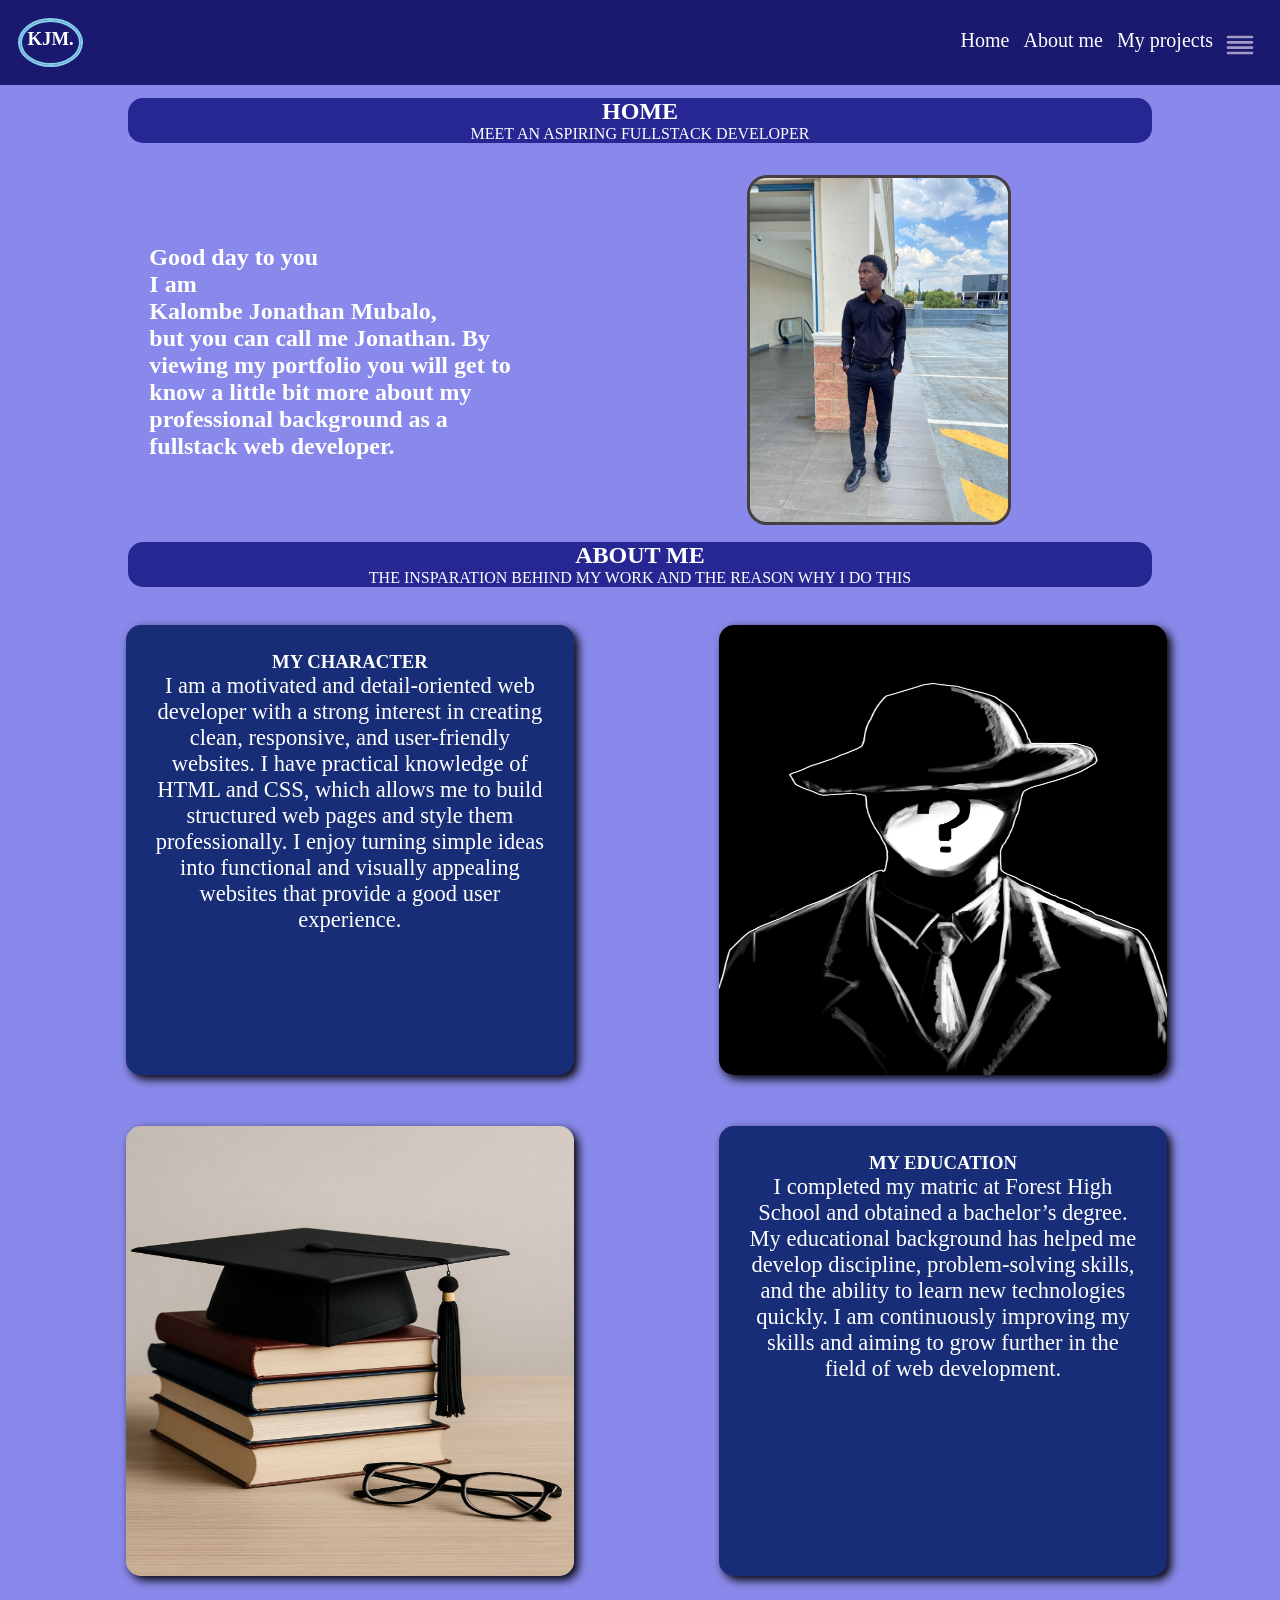
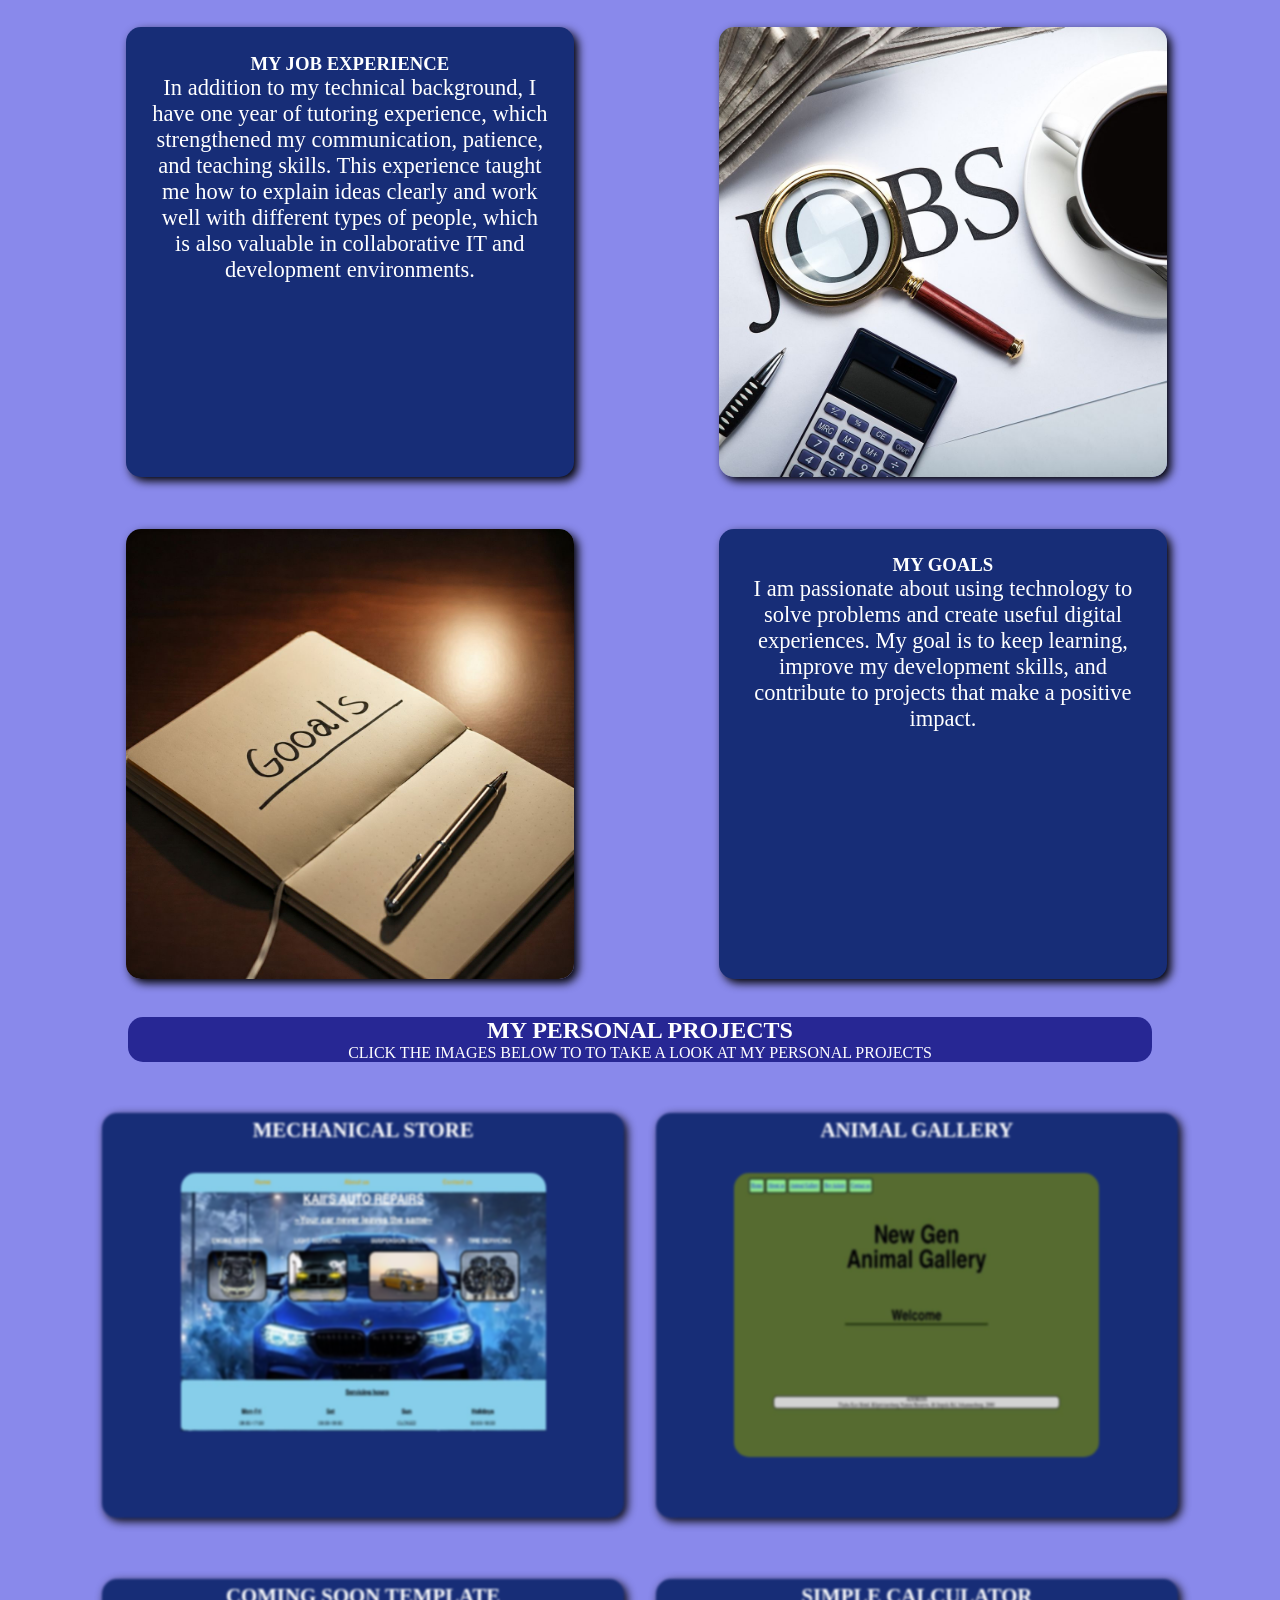
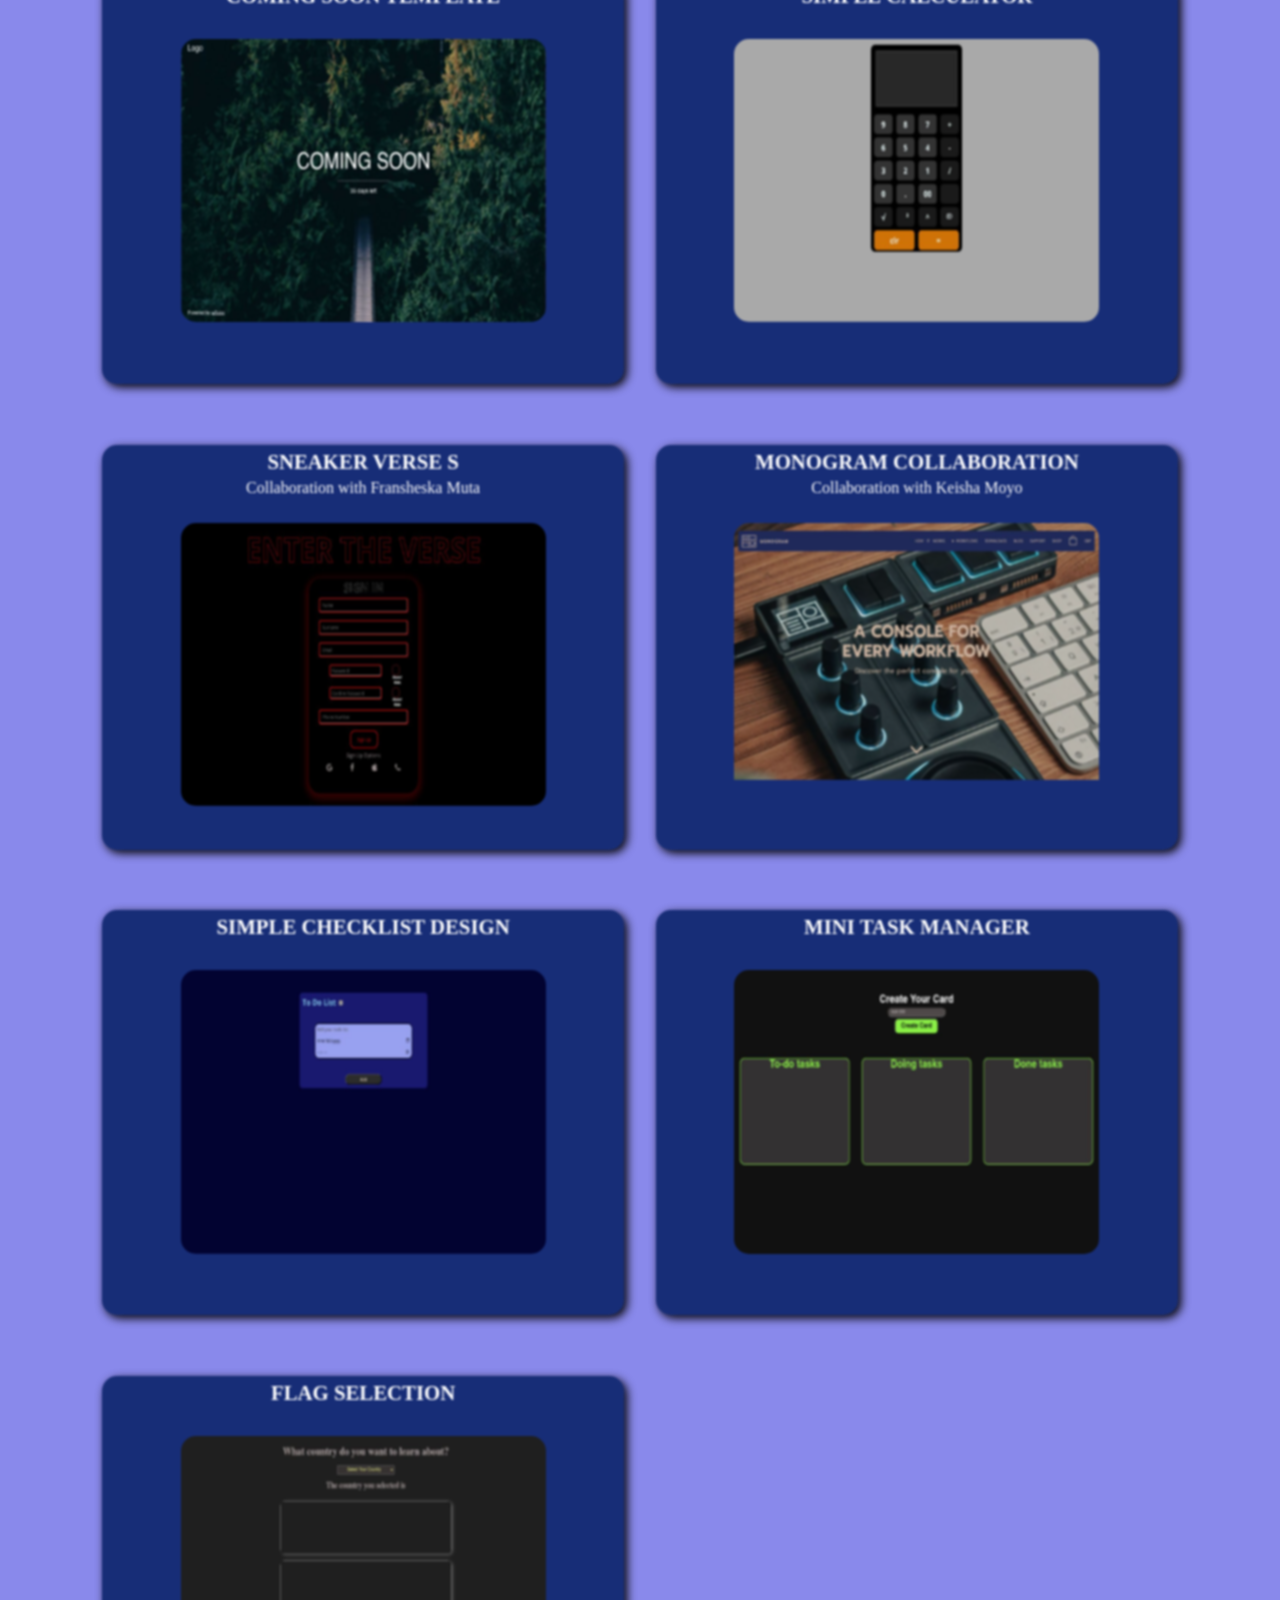
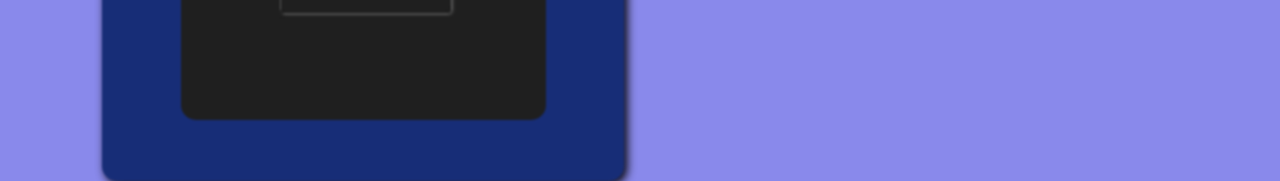
<file: index.html>
<!doctype html>
<html>
  <head>
    <title>Jonathans portfolio</title>
    <meta charset="UTF-8" />
    <meta name="viewport" content="width=device-width, initial-scale=1.0" />
    <link rel="stylesheet" href="styles.css" />
    <link rel="icon" href="./images/myicon.jpg" />
  </head>
  <body class="homepage">
    <header class="navbarstyle">
      <h3 class="logo">KJM.</h3>
      <nav class="navbar">
        <ul>
          <li>
            <a href="#home-page" target="_self">Home</a>
          </li>
          <li><a href="#about" target="_self">About me</a></li>
          <li><a href="#projects" target="_self">My projects</a></li>
          <li>
            <button id="dropdown" type="button">
              <svg
                xmlns="http://www.w3.org/2000/svg"
                width="1em"
                height="1em"
                viewBox="0 0 24 24"
              >
                <path d="M0 0h24v24H0z" fill="none" />
                <path
                  fill="currentColor"
                  d="M3 7h18a1 1 0 0 0 0-2H3a1 1 0 0 0 0 2m18 10H3a1 1 0 0 0 0 2h18a1 1 0 0 0 0-2m0-4H3a1 1 0 0 0 0 2h18a1 1 0 0 0 0-2m0-4H3a1 1 0 0 0 0 2h18a1 1 0 0 0 0-2"
                />
              </svg>
            </button>
          </li>
        </ul>
      </nav>

      <footer class="aboutMeFootHidden">
        <div>
          <h2>My SKILLS</h2>
          <section>
            <p>
              <a
                href="https://freecodecamp.org/certification/fcc-0bb48bfc-0001-48a4-94fc-444063eabfab/responsive-web-design"
                target="_blank"
                >HTML & CSS</a
              >
            </p>
            <p>Responsive web design</p>
            <p>Javascript</p>
          </section>
        </div>
        <h3>
          Contact Me<br />
          <span>just tap a link below</span>
        </h3>
        <section class="contact">
          <a
            href="https://www.linkedin.com/in/kalombe-jonathan-mubalo-9bb5353b4?utm_source=share&utm_campaign=share_via&utm_content=profile&utm_medium=android_app"
            target="_blank"
          >
            <img
              src="./images/linkedIn.png"
              alt="LinkedIn icon"
              width="45px"
              height="45px"
            /><br />
            Linked In profile</a
          >

          <a href="mailto:mubalokalombejonathan@gmail.com" target="_blank">
            <img
              src="./images/gmail.png"
              alt="gmail icon"
              width="45px"
              height="45px"
            /><br />
            Gmail account</a
          >

          <a
            href="https://www.instagram.com/kai_jay24?igsh=YXBub3B6YzE5aG9h"
            target="_blank"
          >
            <img
              src="./images/instagram.jpg"
              alt="Instagram icon"
              width="45px"
              height="45px"
            /><br />
            Instagram account</a
          >

          <a href="https://wa.me/27688829816" target="_blank">
            <img
              src="./images/whatsapp.webp"
              alt="Whatsapp icon"
              width="45px"
              height="45px"
            /><br />
            Phone number</a
          >
        </section>
      </footer>
    </header>
    <main id="home-page">
      <section class="my-home-title">
        <h1>HOME</h1>
        <p>MEET AN ASPIRING FULLSTACK DEVELOPER</p>
      </section>
      <div class="my-description">
        <section>
          <h2>
            <span class="s3">Good</span> <span class="s2">day</span>
            <span class="s1">to</span> <span class="s6"></span>you
          </h2>
          <h2>I am</h2>

          <h2>
            <span class="s1">Kalombe</span> <span class="s2">Jonathan</span>
            <span class="s3">Mubalo</span><span class="s4">,</span>
          </h2>

          <h2>
            <span class="s5">but</span> <span class="s6">you</span>
            <span class="s6">can</span> <span class="s5">call</span>
            <span class="s4">me</span> <span class="s3">Jonathan</span
            ><span class="s2">.</span> <span class="s1">By</span>
            <span class="s1">viewing</span> <span class="s2">my</span>
            <span class="s3">portfolio</span> <span class="s4">you</span>
            <span class="s5">will</span> <span class="s6">get</span>
            <span class="s6">to</span> <span class="s5">know</span>
            <span class="s4">a</span> <span class="s3">little</span>
            <span class="s2">bit</span> <span class="s1">more</span>
            <span class="s1">about</span> <span class="s2">my</span>
            <span class="s3">professional</span>
            <span class="s4">background</span> <span class="s5">as</span>
            <span class="s6">a</span> <span class="s6">fullstack</span>
            <span class="s5">web</span> <span class="s4">developer.</span>
          </h2>
        </section>

        <section>
          <img
            class="profile-pic"
            src="./images/myProfilePic.jpeg"
            alt="A profile picture of me"
            width="auto"
            height="350"
          />
        </section>
      </div>
    </main>

    <main id="about">
      <section class="my-about-me-title">
        <h1>ABOUT ME</h1>
        <p>THE INSPARATION BEHIND MY WORK AND THE REASON WHY I DO THIS</p>
      </section>
      <div class="about-me">
        <section class="describe-self">
          <section class="text">
            <h1>MY CHARACTER</h1>
            <p>
              I am a motivated and detail-oriented web developer with a strong
              interest in creating clean, responsive, and user-friendly
              websites. I have practical knowledge of HTML and CSS, which allows
              me to build structured web pages and style them professionally. I
              enjoy turning simple ideas into functional and visually appealing
              websites that provide a good user experience.
            </p>
          </section>
          <section class="describe-image a1-1">
            <img src="./images/myCharacter.jpg" width="100%" height="100%" />
          </section>
        </section>

        <section class="describe-self">
          <section class="describe-image a2-1">
            <img src="./images/myEducation.jpg" width="100%" height="100%" />
          </section>
          <section class="text">
            <h1>MY EDUCATION</h1>
            <p>
              I completed my matric at Forest High School and obtained a
              bachelor’s degree. My educational background has helped me develop
              discipline, problem-solving skills, and the ability to learn new
              technologies quickly. I am continuously improving my skills and
              aiming to grow further in the field of web development.
            </p>
          </section>
        </section>

        <section class="describe-self">
          <section class="text">
            <h1>MY JOB EXPERIENCE</h1>
            <p>
              In addition to my technical background, I have one year of
              tutoring experience, which strengthened my communication,
              patience, and teaching skills. This experience taught me how to
              explain ideas clearly and work well with different types of
              people, which is also valuable in collaborative IT and development
              environments.
            </p>
          </section>
          <section class="describe-image a3-1">
            <img src="./images/myExperience.jpg" width="100%" height="100%" />
          </section>
        </section>

        <section class="describe-self">
          <section class="describe-image a4-1">
            <img src="./images/myGoals.jpg" />
          </section>
          <section class="text">
            <h1>MY GOALS</h1>
            <p>
              I am passionate about using technology to solve problems and
              create useful digital experiences. My goal is to keep learning,
              improve my development skills, and contribute to projects that
              make a positive impact.
            </p>
          </section>
        </section>
      </div>
    </main>

    <main id="projects">
      <section class="my-projects-title">
        <h1>MY PERSONAL PROJECTS</h1>
        <p>CLICK THE IMAGES BELOW TO TO TAKE A LOOK AT MY PERSONAL PROJECTS</p>
      </section>
      <div class="my-projects">
        <section>
          <a href="https://mechanic-store-template.vercel.app/" target="_blank"
            ><h3>MECHANICAL STORE</h3>
            <img
              src="./images/mechanic-template.png"
              alt="My mechanical template home page"
            />
          </a>
        </section>
        <section>
          <a href="https://animal-gallery-2.vercel.app/" target="_blank">
            <h3>ANIMAL GALLERY</h3>
            <img
              src="./images/animalGallery.png"
              alt="My animal gallery home page"
            />
          </a>
        </section>

        <section>
          <a
            href="https://coming-soon-template-367j.vercel.app/"
            target="_blank"
            ><h3>COMING SOON TEMPLATE</h3>
            <img
              src="./images/coming-soon-template.png"
              alt="My coming soon template"
            />
          </a>
        </section>
        <section>
          <a
            href="https://simple-calculator-tawny-rho.vercel.app/"
            target="_blank"
            ><h3>SIMPLE CALCULATOR</h3>
            <img
              src="./images/simple-calculator.png"
              alt="My calculator home page"
            />
          </a>
        </section>
        <section>
          <a href="https://sneaker-verse-s.vercel.app/" target="_blank"
            ><h3>SNEAKER VERSE S</h3>
            <p>Collaboration with Fransheska Muta</p>
            <img
              src="./images/sneaker-verse-S.png"
              alt="Sneaker vers-S shoe store home page"
            />
          </a>
        </section>
        <section>
          <a href="https://monogram-collaboration.vercel.app/" target="_blank"
            ><h3>MONOGRAM COLLABORATION</h3>
            <p>Collaboration with Keisha Moyo</p>
            <img
              src="./images/monogram-collaboration.png"
              alt="Monogram collaboration sales page"
            />
          </a>
        </section>
        <section>
          <a href="https://checklist-red-nine.vercel.app/" target="_blank"
            ><h3>SIMPLE CHECKLIST DESIGN</h3>
            <img src="./images/checklist.png" alt="My checklist home page" />
          </a>
        </section>
        <section>
          <a href="https://mini-task-manager-virid.vercel.app/" target="_blank"
            ><h3>MINI TASK MANAGER</h3>
            <img src="./images/mini task manager.png" alt="My task manager home page" />
          </a>
        </section>
        <section>
          <a href="https://flag-selection-rho.vercel.app/" target="_blank"
            ><h3>FLAG SELECTION</h3>
            <img src="./images/whatsTheFlag.png" alt="Flag selection home page" />
          </a>
        </section>
      </div>
      <script src="index.js"></script>
    </main>
  </body>
</html>
</file>
<file: styles.css>
/*UNIVERSAL SELECTOR  */
* {
  box-sizing: border-box;
  margin: 0;
  padding: 0;
  scroll-behavior: smooth;
}

body {
  width: 100%;
  overflow-x: hidden;
  color: white;
  background-color: rgb(137, 137, 235);
}

/* NAV BAR STYLING */

.navbarstyle {
  display: flex;
  flex-flow: row nowrap;
  justify-content: space-between;
  background-color: midnightblue;
  padding: 20px;
  position: sticky;
  top: 0px;
  width: 100%;
  z-index: 1;
}

ul {
  list-style-type: none;
  display: flex;
  flex-flow: row nowrap;
  justify-content: space-evenly;
  margin-top: 9px;
}

.navbar ul li a {
  text-decoration: none;
  color: white;
  padding: 7px;
  font-size: 1.25rem;
}

.navbar ul li a:hover {
  cursor: pointer;
  color: skyblue;
}

.navbarstyle .logo {
  border: 2.5px double skyblue;
  outline: 2.5px double skyblue;
  border-radius: 100%;
  padding: 5.5px;
}

/* HOME PAGE */

.my-description {
  display: flex;
  flex-flow: row nowrap;
  width: 100%;
  height: auto;
  justify-content: space-evenly;
  align-items: center;
  margin: 2.5% 0px 0px;
}

.my-description section {
  padding: 0px 5%;
  width: 40%;
  height: 100%;
}

.my-description span {
  font-size: 1.1rem;
  text-decoration: bold;
}

.my-description span,
.my-description h1 .my-description h2 {
  text-align: center;
}

.profile-pic {
  border-radius: 20px;
  border: 3.5px solid rgb(71, 63, 63);
}

/* ABOUT ME */

#about {
  height: 100%;
}

.about-me {
  text-align: center;
  width: 100%;
  margin: 0.5%;
  display: flex;
  flex-flow: column nowrap;
  justify-content: space-evenly;
  align-items: center;
}

.describe-self {
  display: flex;
  flex-flow: row;
  justify-content: space-evenly;
  height: 80%;
  width: 100%;
}

.describe-self .text {
  width: 35%;
  height: 50vh;
  box-shadow: 4px 4px 10px black;
  border-radius: 15px;
  padding: 2%;
  background-color: rgb(23, 45, 119);
  color: white;
  margin: 2%;
}

.describe-self .describe-image {
  width: 35vw;
  height: 50vh;
  box-shadow: 4px 4px 10px black;
  border-radius: 15px;
  color: white;
  margin: 2%;
}

.about-me section p {
  font-size: 2.5vh;
}

.a1-1 img {
  object-fit: fill;
  object-position: center;
  background: none;
  border-radius: 15px;
  width: 100%;
  height: 100%;
}

.a2-1 img {
  object-fit: fill;
  object-position: center;
  background: none;
  border-radius: 15px;
  width: 100%;
  height: 100%;
}

.a3-1 img {
  object-fit: fill;
  object-position: center;
  background: none;
  border-radius: 15px;
  width: 100%;
  height: 100%;
}

.a4-1 img {
  object-fit: fill;
  object-position: center;
  background: none;
  border-radius: 15px;
  width: 100%;
  height: 100%;
}

/* MY PAGE HEADINGS */
.my-projects-title,
.my-about-me-title,
.my-home-title {
  text-align: center;
  border-radius: 15px;
  margin: 1% auto;
  width: 80%;
  color: white;
  background-color: rgb(39, 39, 148);
}

/* MY PROJECTS PAGE */

.my-projects {
  display: grid;
  grid-template-columns: 1fr 1fr;
  grid-template-rows: repeat(4, 1fr);
  width: 90%;
  margin: auto;
  gap: 3%;
  height: auto;
  grid-row: space-evenly;
  grid-column: space-evenly;
  padding: 3%;
}

.my-projects section {
  border-radius: 15px;
  background-color: rgb(23, 45, 119);
  width: auto;
  height: 45vh;
  box-shadow: 3px 3px 10px black;
  cursor: pointer;
  filter: blur(1px);
}

.my-projects section:hover {
  transform: scale(1.025);
  box-shadow: 3px 3px 10px black;
  filter: blur(0px);
}

.my-projects section:hover p {
  font-size: larger;
}

.my-projects section img {
  width: 70%;
  height: 70%;
  margin: 5% 15%;
  border-radius: 15px;
}

.my-projects section a,
footer section a {
  text-decoration: none;
  color: white;
  text-align: center;
}

.my-projects section h3 {
  font-size: 1.3rem;
  padding: 5px;
  text-decoration: none;
}

/* FOOTER AS A DROP DOWN*/

button {
  background-color: transparent;
  border: none;
  border-radius: 15px;
  width: 40px;
  height: 20px;
  cursor: pointer;
}

svg:hover {
  color: aquamarine;
}

svg {
  font-size: 2rem;
  color: rgb(163, 155, 197);
}

footer {
  background-color: rgb(6, 6, 58, 0.5);
  border-radius: 12px;
  color: white;
  position: absolute;
  bottom: 0px;
  right: 0;
  bottom: -570px;
  width: 250px;
  overflow-y: scroll;
  overflow-x: hidden;
  scroll-behavior: smooth;
  height: auto;
}

footer::-webkit-scrollbar {
  display: none;
}

footer h3 {
  text-align: center;
  text-decoration: underline;
  font-weight: 700px;
  font-size: 1.3rem;
  line-height: 1.5rem;
}

footer h3 span {
  font-size: 1rem;
}

.contact {
  display: flex;
  flex-flow: column nowrap;
  width: 100%;
  height: auto;
  justify-content: space-evenly;
  align-items: center;
  margin: 2.5% 0px 0px;
}

.aboutMeFootHidden {
  display: none;
}

.aboutMeFootShown{
  display: block;
}

.contact a {
  text-align: center;
  text-decoration: none;
  padding: 10px;
}

.contact a:hover {
  transform: scale(1.2) ease;
  border: 3px solid black;
  background-color: rgb(155, 127, 255);
  border-radius: 10px;
}

.contact a img {
  border-radius: 100%;
  color: aquamarine;
}

.contact a {
  color: aquamarine;
}

.aboutMeFootHidden {
  text-align: center;
  padding: 2%;
}

.aboutMeFootHidden section {
  display: flex;
  flex-flow: column nowrap;
  justify-content: space-around;
  margin: 1%;
}

.aboutMeFootHidden section p {
  background-color: rgb(48, 48, 97);
  border: 2px solid black;
  border-radius: 15px;
  padding: 0.4%;
  margin-bottom: 2%;
}

.aboutMeFootHidden h2 {
  text-decoration: underline;
}

/* MY ANIMATION */
h2 span{
  font-size: 1.5rem !important;
}

.s1 {
  animation-name: an1;
  animation-duration: 3.5s;
  animation-iteration-count: 1;
  animation-timing-function: ease-out;
  animation-direction: normal;
  position: relative;
}

.s2 {
  animation-name: an2;
  animation-duration: 3.5s;
  animation-iteration-count: 1;
  animation-timing-function: ease-out;
  animation-direction: normal;
  position: relative;
}

.s3 {
  animation-name: an3;
  animation-duration: 3.5s;
  animation-iteration-count: 1;
  animation-timing-function: ease-out;
  animation-direction: normal;
  position: relative;
}

.s4 {
  animation-name: an4;
  animation-duration: 3.5s;
  animation-iteration-count: 1;
  animation-timing-function: ease-out;
  animation-direction: normal;
  position: relative;
}

.s5 {
  animation-name: an5;
  animation-duration: 3.5s;
  animation-iteration-count: 1;
  animation-timing-function: ease-out;
  animation-direction: normal;
  position: relative;
}

.s6 {
  animation-name: an6;
  animation-duration: 3.5s;
  animation-iteration-count: 1;
  animation-timing-function: ease-out;
  animation-direction: normal;
  position: relative;
}

@keyframes an1 {
  0% {
    top: 185px;
    right: 160px;}
 
  100% {
    top: 0px;
    right: 0px;
  }
}

@keyframes an2 {
  0% {
    top: 185px;
    left: 160px;
  }

  100% {
    top: 0px;
    left: 0px;
  }
}

@keyframes an3 {
  0% {
    bottom: 185px;
    left: 160px;
  }

  100% {
    bottom: 0px;
    left: 0px;
  }
}

@keyframes an4 {
  0% {
    bottom: 185px;
    rigth: 160px;
  }

  100% {
    bottom: 0px;
    rigth: 0px;
  }
}

/* MEDIA QUERRIES */

/* MY PROJECTS PAGE */
@media screen and (max-width: 800px) {

  .my-projects {
    display: flex;
    flex-flow: column nowrap;
    width: 100%;
    height: 100vh;
    margin: auto;
    height: auto;
    padding: 7%;
    align-items: space-between;
  }

  .my-projects section {
    margin-bottom: 10%;
  }

  /* ABOUT ME */

  .describe-self {
    flex-direction: column-reverse;
    align-items: center;
    width: 100%;
    padding: 0px;
  }

  .describe-image,
  .text {
    width: 65vw !important;
  }

  .describe-image {
    order: 1;
  }

  .text {
    width: 80vw !important;
    height: 34vh !important;
    margin-bottom: 14% !important;
  }

  .about-me section h1 {
    font-size: 4vh;
  }
}

/* HOME SCREEN */

@media screen and (max-width: 700px) {
  .my-description {
    display: flex;
    flex-flow: column nowrap;
    height: auto;
    flex-direction: column;
    justify-content: center !important;
    align-items: center !important;
    gap: 0px;
  }

  .my-description section {
    display: flex;
    flex-flow: column nowrap;
    height: auto;
    flex-direction: column;
    justify-content: center !important;
    align-items: center !important;
    text-align: center;
  }

  .my-description section {
    height: 34%;
    width: 100%;
    margin-bottom: 5%;
  }
}

@media screen and (max-width: 450px) {
  /* ABOUT ME */

  .text {
    width: 80vw !important;
    height: auto !important;
  }

  /* NAVBAR STYLING */

  .navbarstyle {
    display: flex;
    flex-flow: column nowrap;
    justify-content: space-between;
    background-color: midnightblue;
    padding: 20px;
    position: sticky;
    top: 0px;
    width: 100%;
    z-index: 1;
  }

  .navbarstyle .logo {
    display: none;
  }

  /* MY ABOUT ME IMAGES */

  .describe-image {
    width: 80% !important;
  }

  /* MY PROJECTS STYLING */

  .my-projects section {
    border-radius: 15px;
    background-color: rgb(23, 45, 119);
    width: auto;
    height: 45vh;
    box-shadow: 3px 3px 10px black;
    cursor: pointer;
    filter: blur(0px);
  }

  .my-projects section img {
    width: 90%;
    height: 70%;
    margin: 3% 5%;
    border-radius: 15px;
  }
}
</file>
